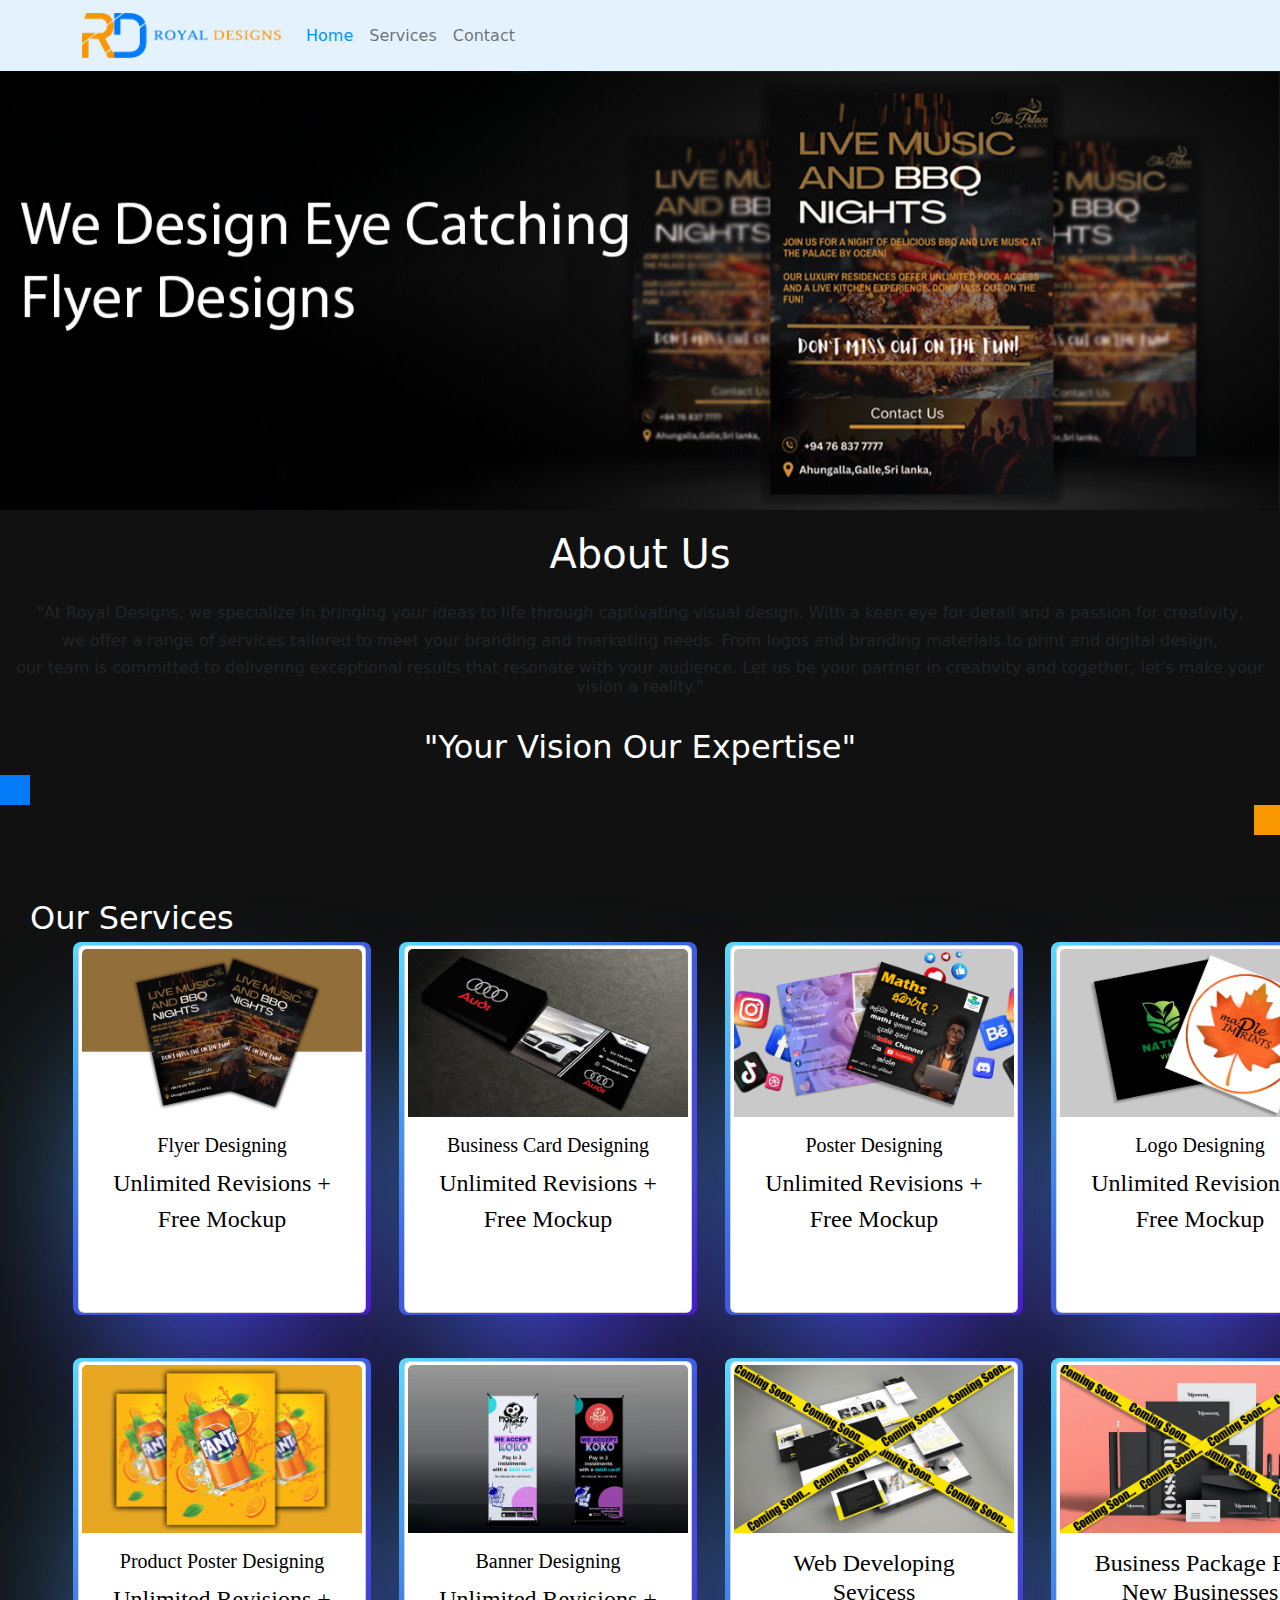
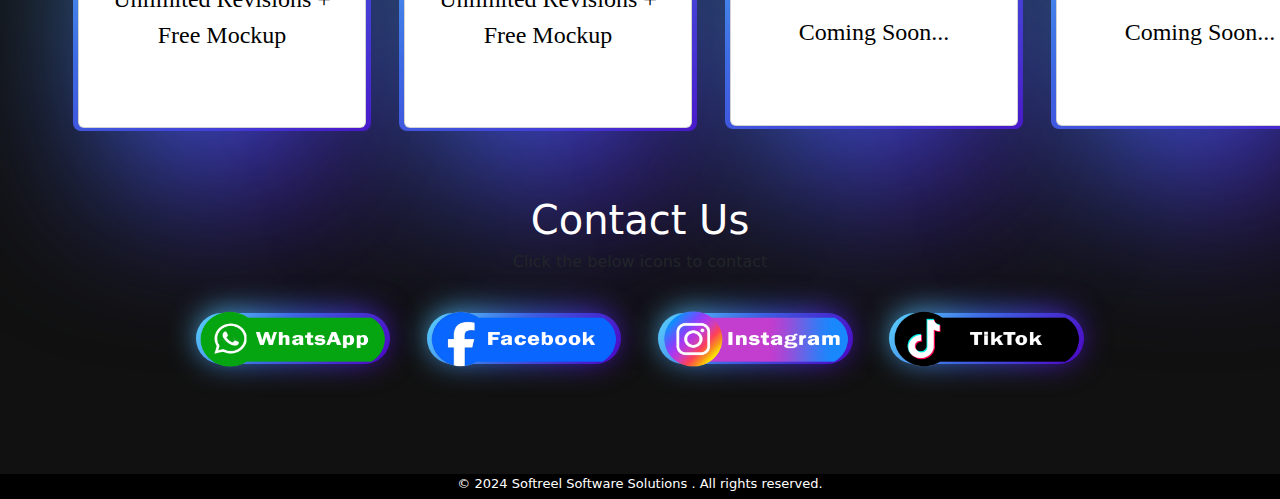
<file: index.html>
<!DOCTYPE html>
<html>

<head>
  <meta name="viewport" content="width=device-width, initial-scale=1">
  <meta name="viewport" content="width=device-width, initial-scale=1, maximum-scale=1, user-scalable=no">

  <title>Royal Designs</title>
  <link rel="icon" href="logo1.jpg" />
  <link rel="stylesheet" href="style.css" />
  <link rel="stylesheet" href="bootstrap.css" />
</head>

<body class="bg-colour">
  <!--navigation-->
  <nav class="navbar navbar-expand-lg bg-body-tertiary" style="background-color: #e3f2fd;">
    <div class="container">
      <a class="navbar-brand" href="#">
        <img src="banner.png" alt="Bootstrap" width="200" height="45">
      </a>
      <button class="navbar-toggler" type="button" data-bs-toggle="collapse" data-bs-target="#navbarNavDropdown" aria-controls="navbarNavDropdown" aria-expanded="false" aria-label="Toggle navigation">
        <span class="navbar-toggler-icon"></span>
      </button>
      <div class="collapse navbar-collapse" id="navbarNavDropdown">
        <ul class="navbar-nav">
          <li class="nav-item">
            <a class="nav-link active" aria-current="page" href="#" style="color: rgb(0, 149, 255);">Home</a>
          </li>
          <li class="nav-item">
            <a class="nav-link" href="#services">Services</a>
          </li>
          <li class="nav-item">
            <a class="nav-link" href="#Contact">Contact</a>
          </li>
        </ul>          
      </div>
    </div>
  </nav>
  <!--navigation end-->

  <!--slider-->
  <div id="carouselExampleSlidesOnly" class="carousel slide" data-bs-ride="carousel">
    <div class="carousel-inner">
      <div class="carousel-item" data-bs-interval="5000">
        <img src="web banner.jpg" class="d-block w-100" alt="...">
      </div>
      <div class="carousel-item active" data-bs-interval="5000">
        <img src="web banner 2.jpg" class="d-block w-100" alt="...">
      </div>
      <div class="carousel-item" data-bs-interval="5000">
        <img src="web banner 3.jpg" class="d-block w-100" alt="...">
      </div>
    </div>
  </div>
  <!--slider end-->



  <!--About-->

  <div class="col-md-12">
    <center>
      <div>
        <h1 style="margin-top: 20px; color: white;">About Us</h1>
        <div id="About">
          <h6>"At Royal Designs, we specialize in bringing your ideas to life through captivating visual design.
            With a keen eye for detail and a passion for creativity,</h6>
          <h6>we offer a range of services tailored to
            meet your branding and marketing needs. From logos and branding materials to print and digital design,</h6>
          <h6>our team is committed to delivering exceptional results that resonate with your audience. Let us be your
            partner in creativity and together, let's make your vision a reality."</h6>
          <br />
        </div>

        <h2 style="color: white;">"Your Vision Our Expertise"</h2>
      </div>
    </center>
  </div>
  <!--About end-->

  <!--Animation-->

  <div class="box">

  </div>
  <div class="box1"></div>

  <!--animation end-->


  <!--Services-->
  <div id="services" class="col-md-12">
    <h2>Our Services </h2>

    <div class="flex-container">
      <div class="row row-cols-1 row-cols-sm-2 row-cols-md-4">

        <!-- Card 1 -->
        <div class="col-5">
          <div style="border: 10px;" onclick="flyer();">
            <div class="card ms-5 mb-5" style="width: 18rem;">
              <img src="gig1.jpg" class="card-img-top" alt="...">
              <div class="card-body">
                <h5 class="card-text text-black ">Flyer Designing</h5>
                <p class="card-text text-black">Unlimited Revisions + Free Mockup</p>
                <button type="button" class="btn" style="color: white;">View Portfolio</button>
                  
              </div>
            </div>
          </div>
        </div>
        

        <!-- Card 2 -->
        <div style="border: 10px;" onclick="business();">
          <div class="card ms-5 mb-5" style="width: 18rem;">
            <img src="web pic.jpg" class="card-img-top" alt="...">
            <div class="card-body">
              <h5 class="card-text text-black ">Business Card Designing</h5>
              <p class="card-text text-black">Unlimited Revisions + Free Mockup</p>
              <button type="button" class="btn" style="color: white;" >View Portfolio</button>
                
            </div>
          </div>
        </div>

        <!-- Card 3 -->
        <div style="border: 10px;" onclick="poster();">
          <div class="card ms-5 mb-5" style="width: 18rem;">
            <img src="web pic 2.jpg" class="card-img-top" alt="...">
            <div class="card-body">
              <h5 class="card-text text-black ">Poster Designing</h5>
              <p class="card-text text-black">Unlimited Revisions + Free Mockup</p>
              <button type="button" class="btn" style="color: white;" >View Portfolio</button>
                
            </div>
          </div>
        </div>

        <!-- Card 4 -->
        <div style="border: 10px;" onclick="logo();">
          <div class="card ms-5 mb-5" style="width: 18rem;">
            <img src="web pic 3.jpg" class="card-img-top" alt="...">
            <div class="card-body">
              <h5 class="card-text text-black ">Logo Designing</h5>
              <p class="card-text text-black">Unlimited Revisions + Free Mockup</p>
              <button type="button" class="btn" style="color: white;" >View Portfolio</button>
                
            </div>
          </div>
        </div>

        <!-- Card 5 -->
        <div style="border: 10px;" onclick="product();">
          <div class="card ms-5 mb-5" style="width: 18rem;">
            <img src="Untitled-4.png" class="card-img-top" alt="...">
            <div class="card-body">
              <h5 class="card-text text-black ">Product Poster Designing</h5>
              <p class="card-text text-black">Unlimited Revisions + Free Mockup</p>
              <button type="button" class="btn" style="color: white;" >View Portfolio</button>
                
            </div>
          </div>
        </div>

        <!-- Card 6 -->
        <div style="border: 10px;" onclick="banner();">
          <div class="card ms-5 mb-5" style="width: 18rem;">
            <img src="web pic 4.jpg" class="card-img-top" alt="...">
            <div class="card-body">
              <h5 class="card-text text-black ">Banner Designing</h5>
              <p class="card-text text-black">Unlimited Revisions + Free Mockup</p>
              <button type="button" class="btn" style="color: white;" >View Portfolio</button>
                
            </div>
          </div>
        </div>

        <!-- Card 7 -->
        <div style="border: 10px;">
          <div class="card ms-5 mb-5" style="width: 18rem;">
            <img src="web pic 6.jpg" class="card-img-top" alt="...">
            <div class="card-body">
              <h4 class="card-text text-black ">Web Developing Sevicess</h4>
              <p class="card-text text-black">Coming Soon...</p>
              <button type="button" class="btn" style="color: white;" disabled>View Portfolio</button>
                
            </div>
          </div>
        </div>

        <!-- Card 8 -->
        <div style="border: 10px;">
          <div class="card ms-5 mb-5" style="width: 18rem;">
            <img src="web pic 5.jpg" class="card-img-top" alt="...">
            <div class="card-body">
              <h4 class="card-text text-black ">Business Package For New Businesses</h4>
              <p class="card-text text-black">Coming Soon...</p>
              <button type="button" class="btn" style="color: white;" disabled>View Portfolio</button>
                
            </div>
          </div>
        </div>

      </div>
    </div>


  </div>

  <!--Contact-->
  <div>
    <center>
      <div>
        <h1 style="margin-top: 20px; color: white;" >Contact Us</h1>
        <div id="Contact">
          <h6>Click the below icons to contact</h6>
        </div>
      </div>
    </br>
    <a class="medis" href="https://wa.me/+94767829261"><img src="WHATSAPP.png" width="220" height="70"></a>
    <a class="medis" href="https://www.facebook.com/profile.php?id=61551695056768"><img src="facebook.png" width="220" height="70"></a>
    <a class="medis" href=""><img src="instagram.png" width="220" height="70"></a>     
    <a class="medis" href="https://www.tiktok.com/@royaldesigns01?_t=8lgR1sD6aaW&_r=1"><img src="Tiktok.png" width="220" height="70"></a>
    
    </center> 
    
  </div>

</body>

<footer style="margin-top: 100px; background-color: black; color: white; height: 25px; font-size: 13px;">
  <center><p>&copy; 2024 Softreel Software Solutions . All rights reserved.</p></center>
</footer>

<script src="script.js"></script>
<script src="bootstrap.js"></script>

</html>
</file>
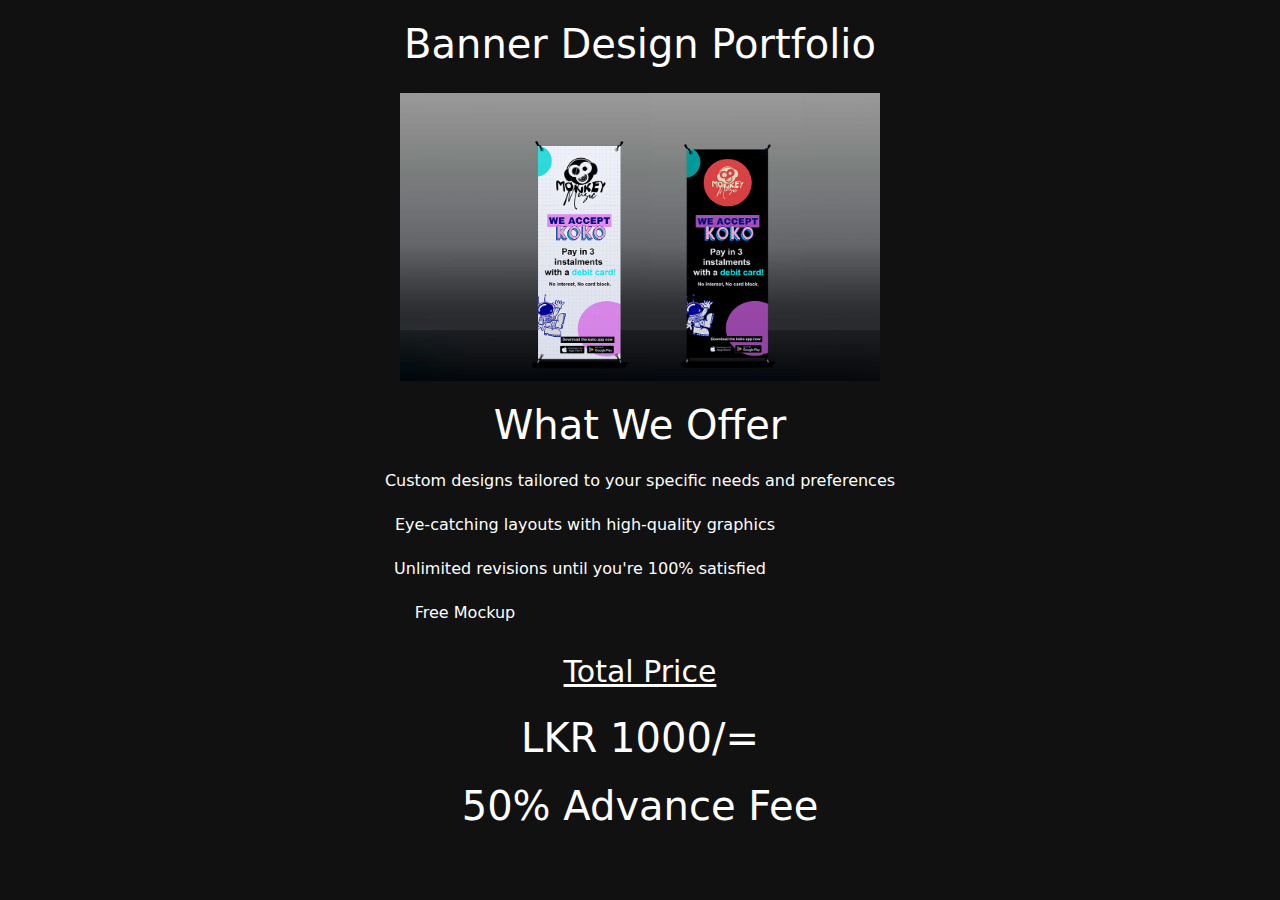
<file: banner.html>
<!DOCTYPE html>
<head>
    <meta name="viewport" content="width=device-width, initial-scale=1">
  <meta name="viewport" content="width=device-width, initial-scale=1, maximum-scale=1, user-scalable=no">
    <title>Royal Designs</title>
    <link rel="icon" href="logo1.jpg" />
  <link rel="stylesheet" href="style.css" />
  <link rel="stylesheet" href="bootstrap.css" />
</head>
<html>
    <body class="bg-colour">
        <div>
            <center>
                <h1 style="color: white; margin-top: 20px;">Banner Design Portfolio</h1>
            <div style="margin-top: 20px;">
                <img src="web pic 4.jpg" style="width: 30rem; margin-top: 5px; ">
            </div>
            <h1 style="color: white; margin-top: 20px;">What We Offer</h1>
            <li style="color: white; margin-top: 20px;">Custom designs tailored to your specific needs and preferences</li>
            <li style="color: white; margin-top: 20px; margin-left: -110px;">Eye-catching layouts with high-quality graphics</li>
            <li style="color: white; margin-top: 20px; margin-left: -120px;">Unlimited revisions until you're 100% satisfied</li>
            <li style="color: white; margin-top: 20px; margin-left: -350px;">Free Mockup</li>
        </br>
            <u style="color: white; margin-top: 20px; font-size: 30px;">Total Price</u>
            <h1 style="color: white; margin-top: 20px;">LKR 1000/=</h1>
            <h1 style="color: white; margin-top: 20px;">50% Advance Fee</h1>
            </center>
            
        </div>
    </body>

    <script src="script.js"></script>
</html>
</file>
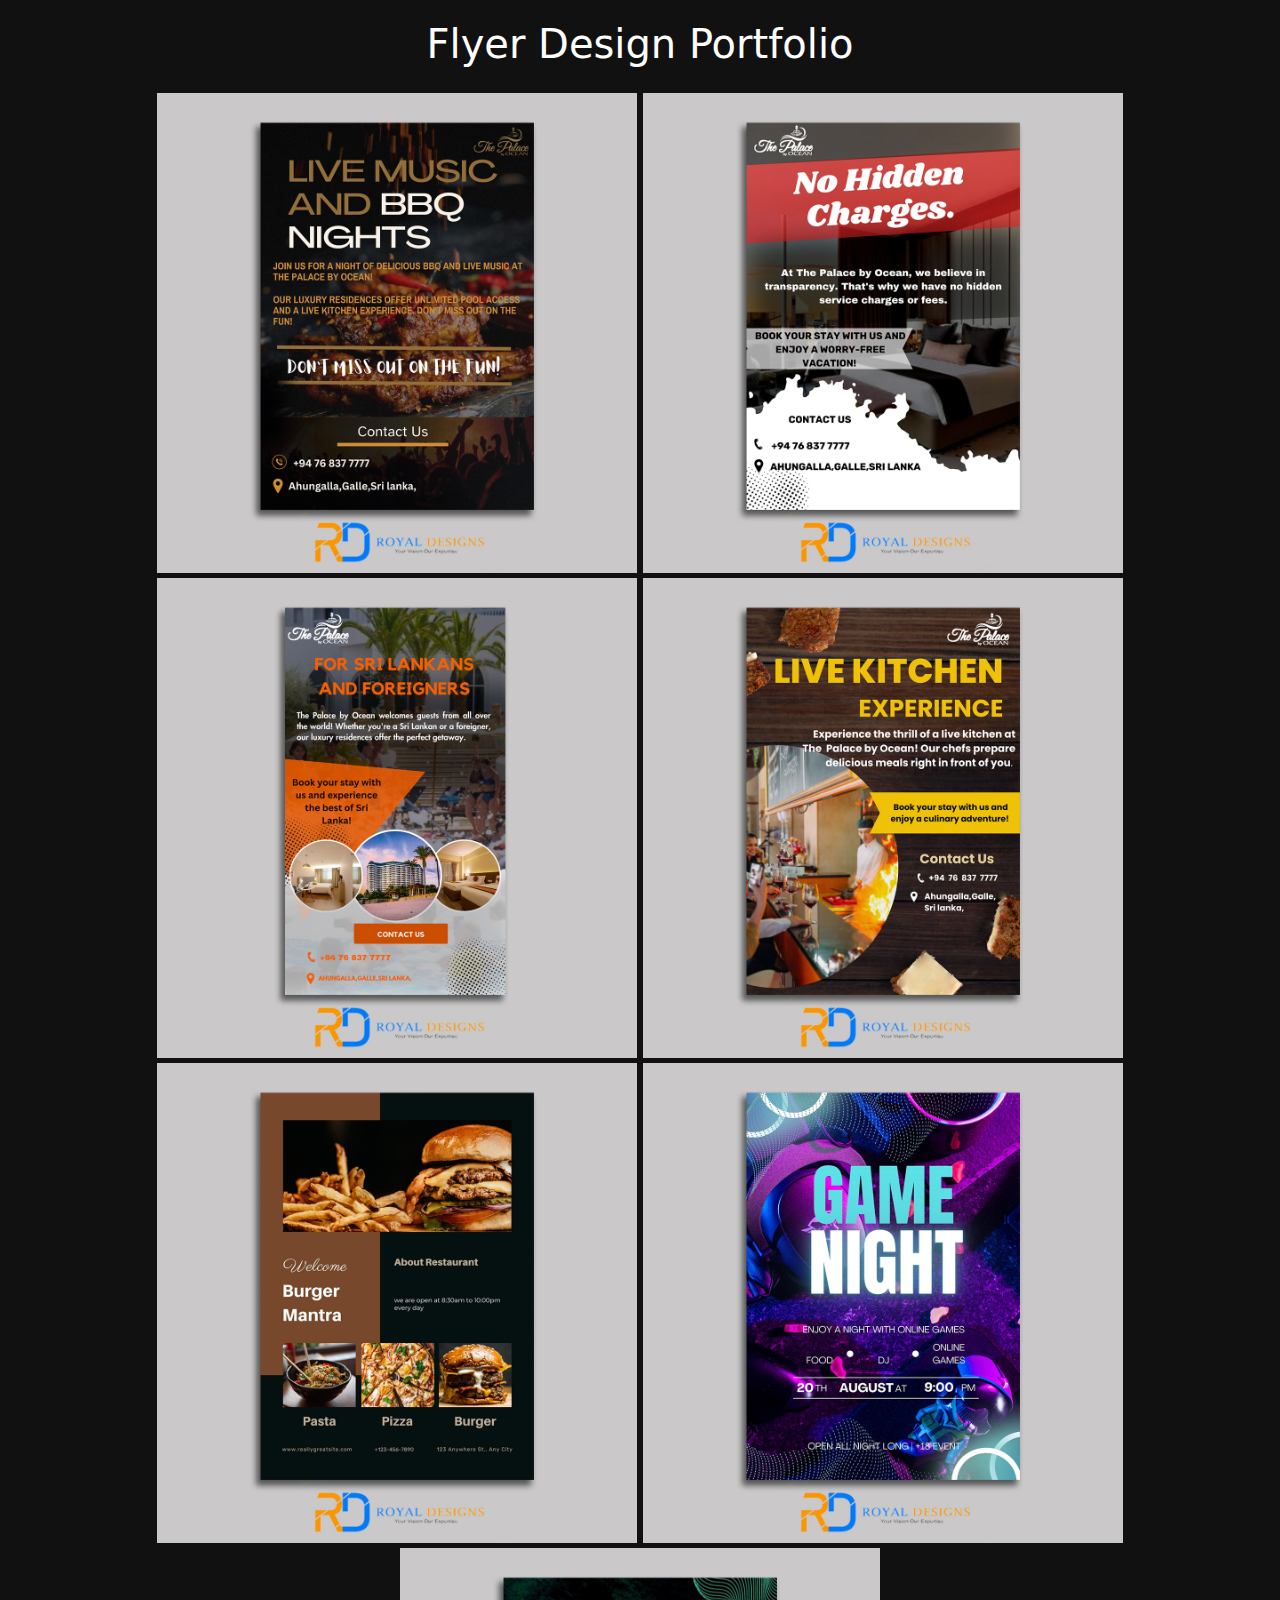
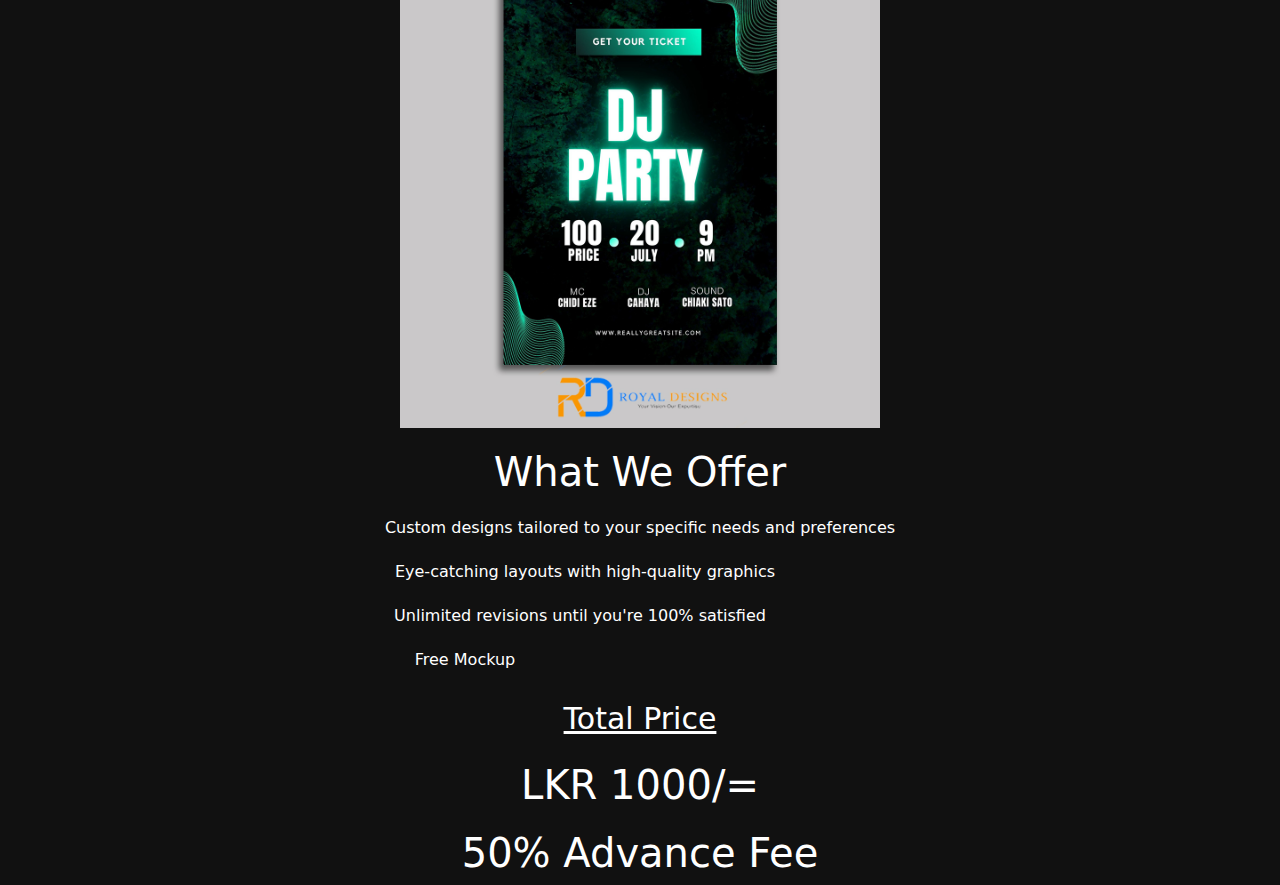
<file: flyer.html>
<!DOCTYPE html>
<head>
    <meta name="viewport" content="width=device-width, initial-scale=1">
  <meta name="viewport" content="width=device-width, initial-scale=1, maximum-scale=1, user-scalable=no">
    <title>Royal Designs</title>
    <link rel="icon" href="logo1.jpg" />
  <link rel="stylesheet" href="style.css" />
  <link rel="stylesheet" href="bootstrap.css" />
</head>
<html>
    <body class="bg-colour">
        <div class="col-md-12">
            <center>
                <h1 style="color: white; margin-top: 20px;">Flyer Design Portfolio</h1>
            <div style="margin-top: 20px;">
                <a><img src="flyer.jpg" style="width: 30rem; margin-top: 5px; "></a> 
                <a><img src="flyer 2.jpg" style="width: 30rem; margin-top: 5px;"></a>
                <a><img src="flyer 3.jpg" style="width: 30rem; margin-top: 5px; "></a>
                <a><img src="flyer 4.jpg" style="width: 30rem; margin-top: 5px; "></a>
                <a><img src="flyer 5.jpg" style="width: 30rem; margin-top: 5px; "></a>
                <a><img src="flyer 6.jpg" style="width: 30rem; margin-top: 5px;"></a>
                <a><img src="flyer 7.jpg" style="width: 30rem; margin-top: 5px; "></a>
            </div>
            <h1 style="color: white; margin-top: 20px;">What We Offer</h1>
            <li style="color: white; margin-top: 20px;">Custom designs tailored to your specific needs and preferences</li>
            <li style="color: white; margin-top: 20px; margin-left: -110px;">Eye-catching layouts with high-quality graphics</li>
            <li style="color: white; margin-top: 20px; margin-left: -120px;">Unlimited revisions until you're 100% satisfied</li>
            <li style="color: white; margin-top: 20px; margin-left: -350px;">Free Mockup</li>
        </br>
            <u style="color: white; margin-top: 20px; font-size: 30px;">Total Price</u>
            <h1 style="color: white; margin-top: 20px;">LKR 1000/=</h1>
            <h1 style="color: white; margin-top: 20px;">50% Advance Fee</h1>
            </center>
            
        </div>
    </body>

    <script src="script.js"></script>
</html>
</file>
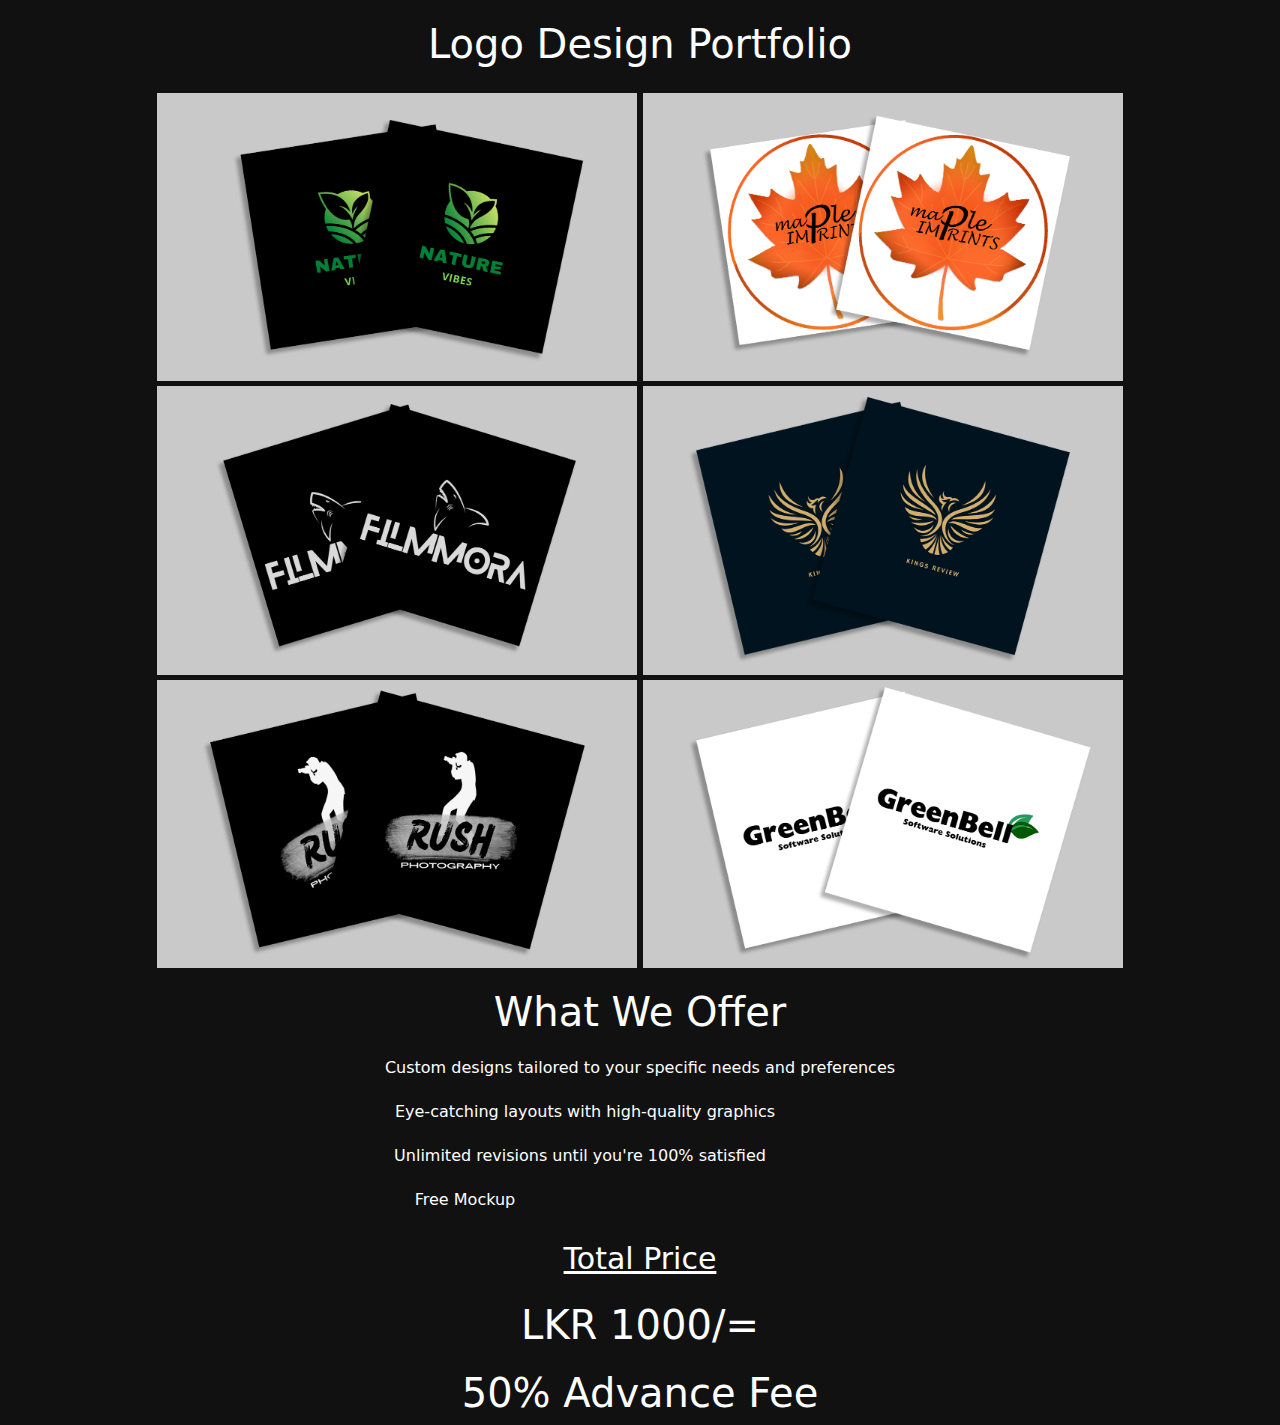
<file: logo.html>
<!DOCTYPE html>
<head>
    <meta name="viewport" content="width=device-width, initial-scale=1">
  <meta name="viewport" content="width=device-width, initial-scale=1, maximum-scale=1, user-scalable=no">
    <title>Royal Designs</title>
    <link rel="icon" href="logo1.jpg" />
  <link rel="stylesheet" href="style.css" />
  <link rel="stylesheet" href="bootstrap.css" />
</head>
<html>
    <body class="bg-colour">
        <div>
            <center>
                <h1 style="color: white; margin-top: 20px;">Logo Design Portfolio</h1>
            <div style="margin-top: 20px;">
                <img src="logo.jpg" style="width: 30rem; margin-top: 5px; ">
                <img src="logo2.jpg" style="width: 30rem; margin-top: 5px; ">
                <img src="logo 3.jpg" style="width: 30rem; margin-top: 5px; ">
                <img src="logo 4.jpg" style="width: 30rem; margin-top: 5px; ">
                <img src="logo 5.jpg" style="width: 30rem; margin-top: 5px; ">
                <img src="logo 6.jpg" style="width: 30rem; margin-top: 5px;  ">
            </div>
            <h1 style="color: white; margin-top: 20px;">What We Offer</h1>
            <li style="color: white; margin-top: 20px;">Custom designs tailored to your specific needs and preferences</li>
            <li style="color: white; margin-top: 20px; margin-left: -110px;">Eye-catching layouts with high-quality graphics</li>
            <li style="color: white; margin-top: 20px; margin-left: -120px;">Unlimited revisions until you're 100% satisfied</li>
            <li style="color: white; margin-top: 20px; margin-left: -350px;">Free Mockup</li>
        </br>
            <u style="color: white; margin-top: 20px; font-size: 30px;">Total Price</u>
            <h1 style="color: white; margin-top: 20px;">LKR 1000/=</h1>
            <h1 style="color: white; margin-top: 20px;">50% Advance Fee</h1>
            </center>
            
        </div>
    </body>

    <script src="script.js"></script>
</html>
</file>
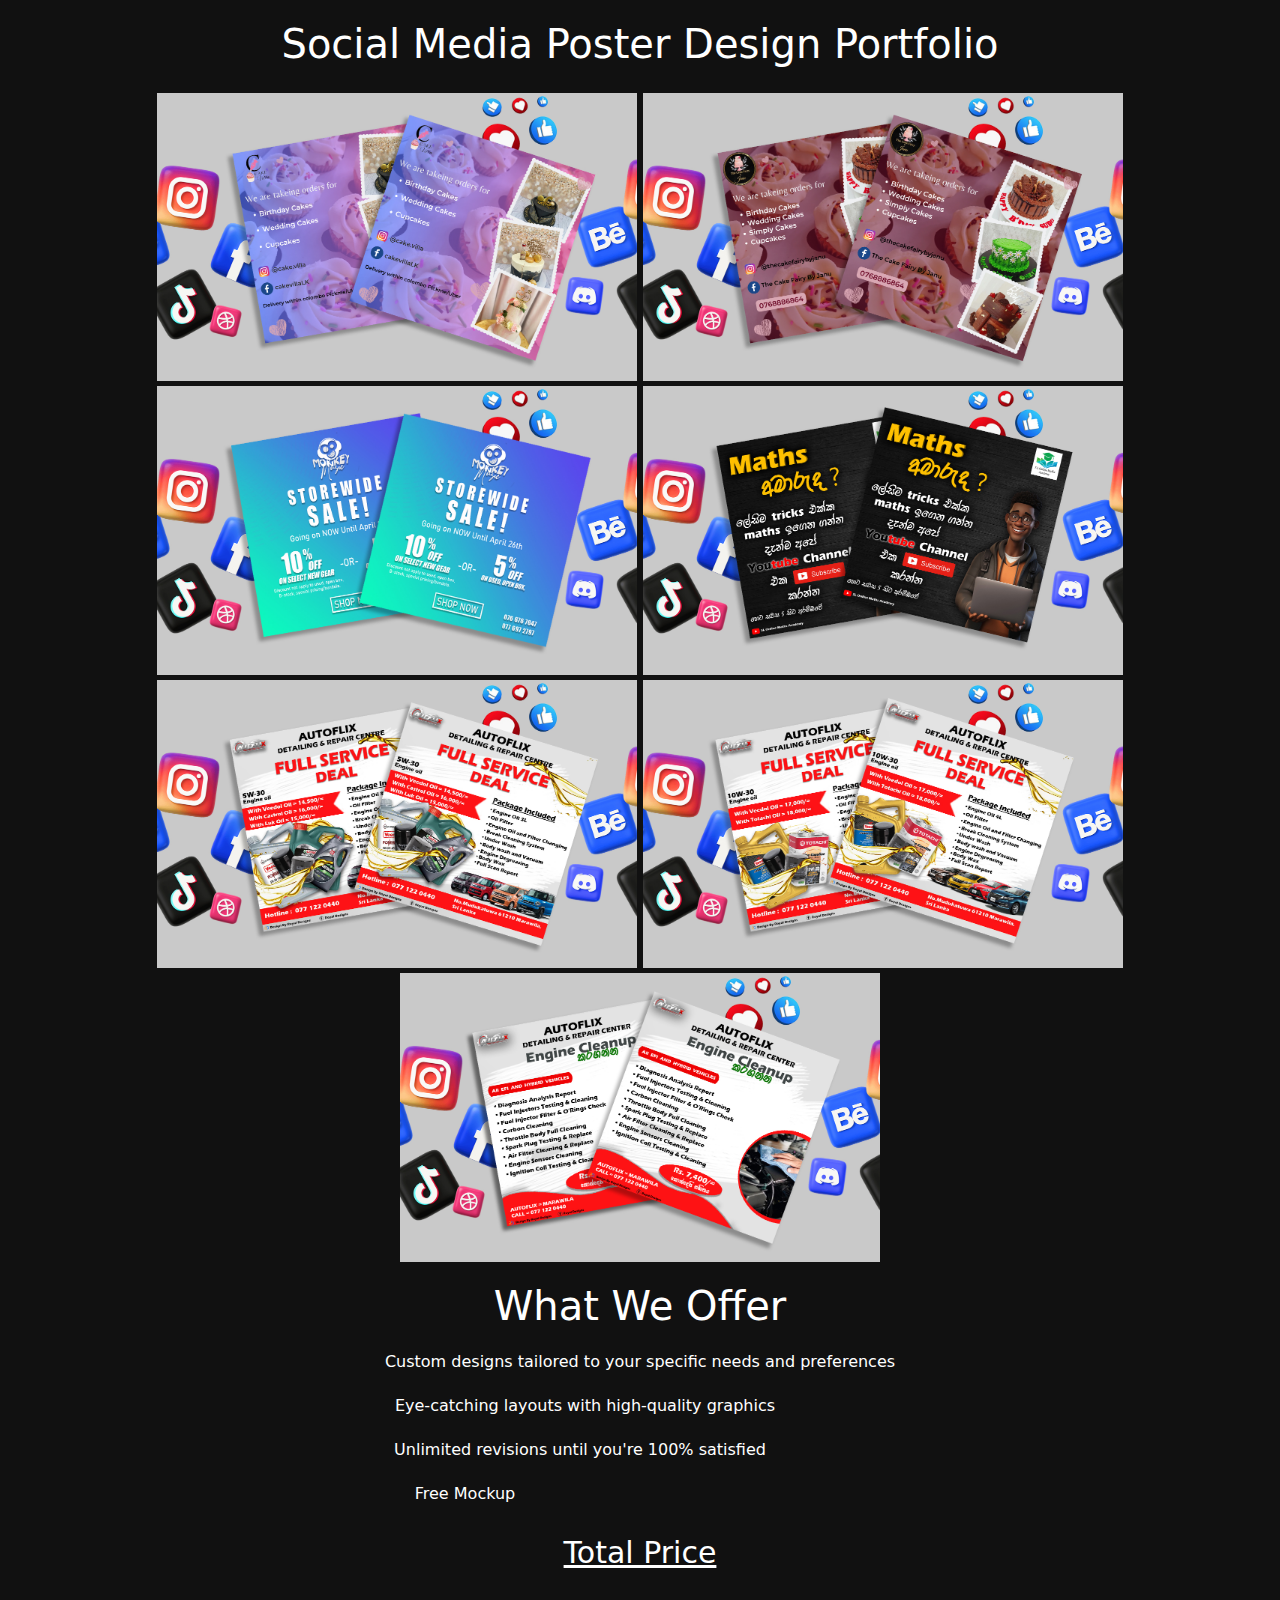
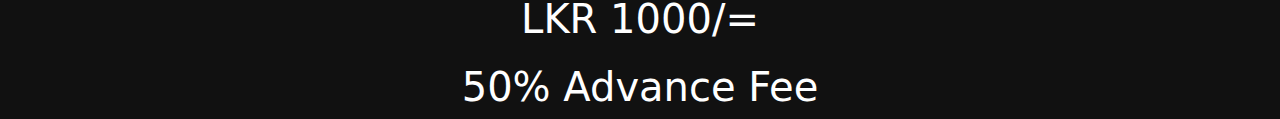
<file: poster.html>
<!DOCTYPE html>
<head>
    <meta name="viewport" content="width=device-width, initial-scale=1">
  <meta name="viewport" content="width=device-width, initial-scale=1, maximum-scale=1, user-scalable=no">
    <title>Royal Designs</title>
    <link rel="icon" href="logo1.jpg" />
  <link rel="stylesheet" href="style.css" />
  <link rel="stylesheet" href="bootstrap.css" />
</head>
<html>
    <body class="bg-colour">
        <div>
            <center>
                <h1 style="color: white; margin-top: 20px;">Social Media Poster Design Portfolio</h1>
            <div style="margin-top: 20px;">
                <img src="poster.jpg" style="width: 30rem; margin-top: 5px; ">
                <img src="poster 1.jpg" style="width: 30rem; margin-top: 5px; ">
                <img src="poster 2.jpg" style="width: 30rem; margin-top: 5px; ">
                <img src="poster 3.jpg" style="width: 30rem; margin-top: 5px; ">
                <img src="poster 4.jpg" style="width: 30rem; margin-top: 5px; ">
                <img src="poster 5.jpg" style="width: 30rem; margin-top: 5px;  ">
                <img src="poster 6.jpg" style="width: 30rem; margin-top: 5px; ">
            </div>
            <h1 style="color: white; margin-top: 20px;">What We Offer</h1>
            <li style="color: white; margin-top: 20px;">Custom designs tailored to your specific needs and preferences</li>
            <li style="color: white; margin-top: 20px; margin-left: -110px;">Eye-catching layouts with high-quality graphics</li>
            <li style="color: white; margin-top: 20px; margin-left: -120px;">Unlimited revisions until you're 100% satisfied</li>
            <li style="color: white; margin-top: 20px; margin-left: -350px;">Free Mockup</li>
        </br>
            <u style="color: white; margin-top: 20px; font-size: 30px;">Total Price</u>
            <h1 style="color: white; margin-top: 20px;">LKR 1000/=</h1>
            <h1 style="color: white; margin-top: 20px;">50% Advance Fee</h1>
            </center>
            
        </div>
    </body>

    <script src="script.js"></script>
</html>
</file>
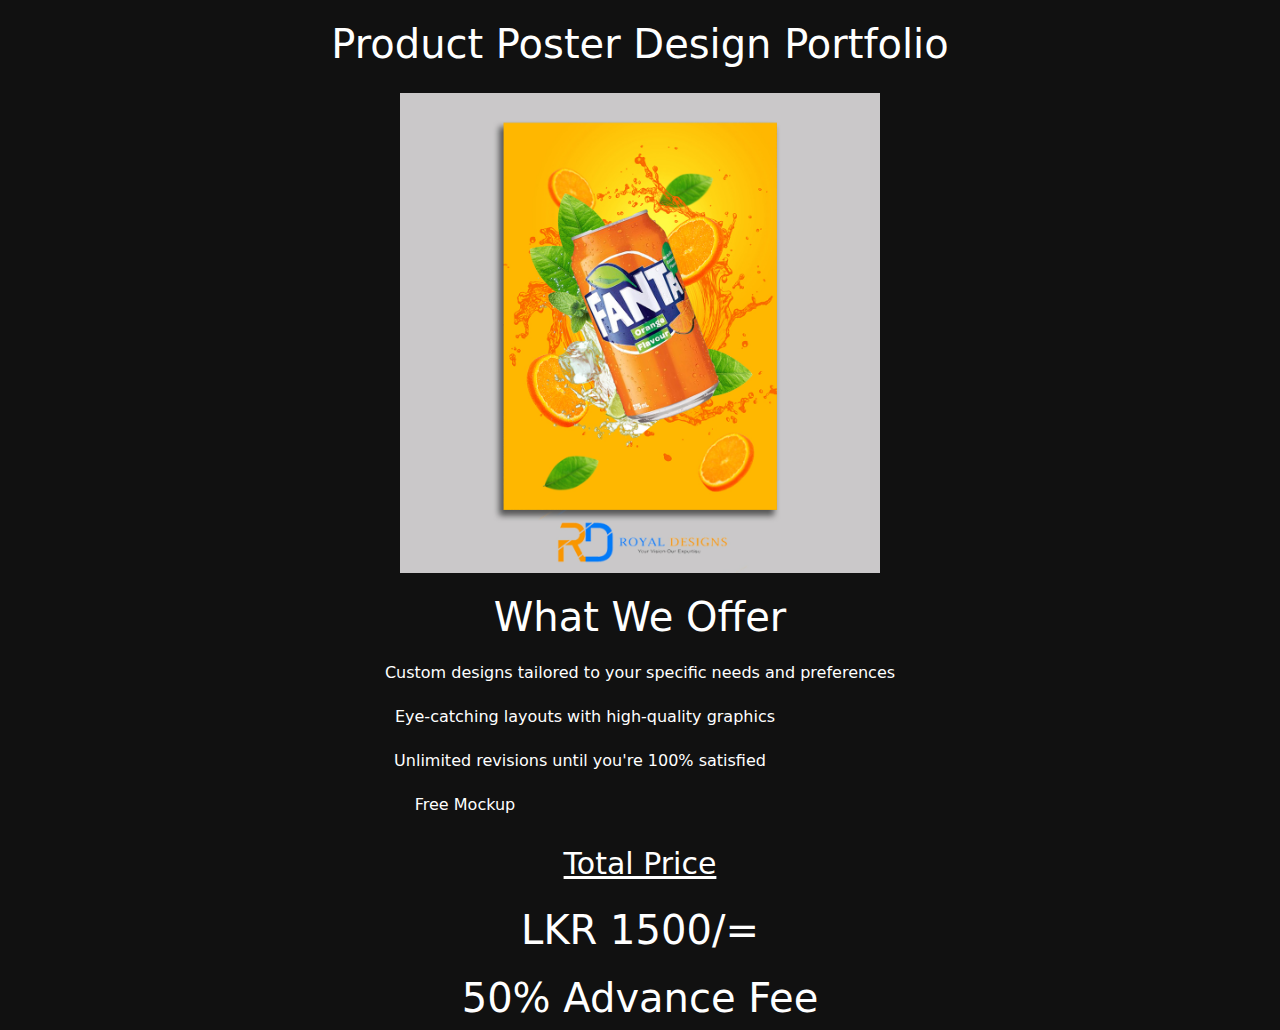
<file: product.html>
<!DOCTYPE html>
<head>
    <meta name="viewport" content="width=device-width, initial-scale=1">
  <meta name="viewport" content="width=device-width, initial-scale=1, maximum-scale=1, user-scalable=no">
    <title>Royal Designs</title>
    <link rel="icon" href="logo1.jpg" />
  <link rel="stylesheet" href="style.css" />
  <link rel="stylesheet" href="bootstrap.css" />
</head>
<html>
    <body class="bg-colour">
        <div>
            <center>
                <h1 style="color: white; margin-top: 20px;">Product Poster Design Portfolio</h1>
            <div style="margin-top: 20px;">
                <img src="product 1.jpg" style="width: 30rem; margin-top: 5px; ">
            </div>
            <h1 style="color: white; margin-top: 20px;">What We Offer</h1>
            <li style="color: white; margin-top: 20px;">Custom designs tailored to your specific needs and preferences</li>
            <li style="color: white; margin-top: 20px; margin-left: -110px;">Eye-catching layouts with high-quality graphics</li>
            <li style="color: white; margin-top: 20px; margin-left: -120px;">Unlimited revisions until you're 100% satisfied</li>
            <li style="color: white; margin-top: 20px; margin-left: -350px;">Free Mockup</li>
        </br>
            <u style="color: white; margin-top: 20px; font-size: 30px;">Total Price</u>
            <h1 style="color: white; margin-top: 20px;">LKR 1500/=</h1>
            <h1 style="color: white; margin-top: 20px;">50% Advance Fee</h1>
            </center>
            
        </div>
    </body>

    <script src="script.js"></script>
</html>
</file>
<file: style.css>
/* For mobile phones: */
[class*="col-"] {
  width: 100%;
}

@media only screen and (min-width: 768px) {
  /* For desktop: */
  .col-1 {width: 8.33%;}
  .col-2 {width: 16.66%;}
  .col-3 {width: 25%;}
  .col-4 {width: 33.33%;}
  .col-5 {width: 41.66%;}
  .col-6 {width: 50%;}
  .col-7 {width: 58.33%;}
  .col-8 {width: 66.66%;}
  .col-9 {width: 75%;}
  .col-10 {width: 83.33%;}
  .col-11 {width: 91.66%;}
  .col-12 {width: 100%;}
}

#navbar {
  background-color: #111111;
  /* Black background color */
  position: fixed;
  /* Make it stick/fixed */
  top: -50px;
  /* Hide the navbar 50 px outside of the top view */
  width: 100%;
  /* Full width */
  transition: top 0.3s;
  /* Transition effect when sliding down (and up) */
}

/* Style the navbar links */
#navbar a {
  float: left;
  display: block;
  color: white;
  text-align: center;
  padding: 15px;
  text-decoration: none;
}

#navbar a:hover {
  background-color: rgb(255, 238, 0);
  color: black;
}

.bg-colour {
  background-color: #111111;
}

#services {
  margin-top: 5%;
  color: white;
  margin-left: 30px;
}

#About {
  margin-top: 2%;
  animation-name: about;
  animation-duration: 5s;
  animation-iteration-count: infinite;
  animation-direction: alternate;
  animation-timing-function: linear;
}

@keyframes about {
  0% {
    color: rgb(255, 238, 0);
  }

  100% {
    color: #017bf8;
  }
}


/* width */
::-webkit-scrollbar {
  width: 5px;
}

/* Track */
::-webkit-scrollbar-track {
  box-shadow: inset 0 0 5px rgb(0, 0, 0);
  border-radius: 10px;
}

/* Handle */
::-webkit-scrollbar-thumb {
  background: rgb(255, 238, 0);
  border-radius: 10px;
}

.box {
  width: 30px;
  height: 30px;
  background-color: #017bf8;
  position: relative;
  animation: myfirst 5s linear 2s infinite alternate;
}

@keyframes myfirst {
  0% {
    background-color: #017bf8;
    left: 0px;
    top: 0px;
  }

  100% {
    background-color: #017bf8;
    left: 98%;
    top: 0px;
  }

}

.box1 {
  width: 30px;
  height: 30px;
  margin-left: 98%;
  background-color: #f99700;
  position: relative;
  animation: box1 5s linear 2s infinite alternate;
}

@keyframes box1 {
  0% {
    background-color: #f99700;
    left: 0px;
  }

  100% {
    background-color: #f99700;
    left: -98%;
  }

}

.btn {
  background-color: #017bf8;
  font-style: bold;
  animation-name: btn;
  animation-duration: 5s;
  animation-iteration-count: infinite;
  animation-direction: alternate;
  animation-timing-function: linear;
}

@keyframes btn {
  0% {
    background-color: #017bf8;
  }

  50% {
    background-color: green;
  }

  100% {
    background-color: #f99700;
  }
}



@property --rotate {
  syntax: "<angle>";
  initial-value: 132deg;
  inherits: false;
}

:root {
  --card-height: 65vh;
  --card-width: calc(var(--card-height) / 1.5);
}


.card {
  background: #191c29;
  width: var(--card-width);
  height: var(--card-height);
  padding: 3px;
  position: relative;
  border-radius: 6px;
  justify-content: center;
  align-items: center;
  text-align: center;
  display: flex;
  font-size: 1.5em;
  color: rgb(88 199 250 / 0%);
  cursor: pointer;
  font-family: cursive;
}

.card:hover {
  color: rgb(88 199 250 / 100%);
  transition: color 1s;
}

.card:hover:before,
.card:hover:after {
  animation: none;
  opacity: 0;
}


.card::before {
  content: "";
  width: 104%;
  height: 102%;
  border-radius: 8px;
  background-image: linear-gradient(var(--rotate), #5ddcff, #3c67e3 43%, #4e00c2);
  position: absolute;
  z-index: -1;
  top: -1%;
  left: -2%;
  animation: spin 2.5s linear infinite;
}

.card::after {
  position: absolute;
  content: "";
  top: calc(var(--card-height) / 6);
  left: 0;
  right: 0;
  z-index: -1;
  height: 100%;
  width: 100%;
  margin: 0 auto;
  transform: scale(0.8);
  filter: blur(calc(var(--card-height) / 6));
  background-image: linear-gradient(var(--rotate), #5ddcff, #3c67e3 43%, #4e00c2);
  opacity: 1;
  transition: opacity .5s;
  animation: spin 2.5s linear infinite;
}

@keyframes spin {
  0% {
    --rotate: 0deg;
  }

  100% {
    --rotate: 360deg;
  }
}


.medis {
  padding: 3px;
  position: relative;
  border-radius: 6px;
  font-size: 1.5em;
  color: rgb(88 199 250 / 0%);
  cursor: pointer;
  font-family: cursive;
}


.medis:hover {
  color: rgb(88 199 250 / 100%);
  transition: color 1s;
}

.medis:hover:before,
.card:hover:after {
  animation: none;
  opacity: 0;
}


.medis::before {
  content: "";
  width: 86%;
  height: 159%;
  border-radius: 60px;
  background-image: linear-gradient(var(--rotate), #5ddcff, #3c67e3 43%, #4e00c2);
  position: absolute;
  z-index: -1;
  top: -21%;
  left: 6.9%;
  animation: spin 2.5s linear infinite;
  

}

.medis::after {
  position: absolute;
  content: "";
  top: -14px;
  left: -4px;
  right: 0;
  z-index: -1;
  height: 190%;
  width: 103%;
  margin: 0 auto;
  transform: scale(0.8);
  filter: blur(calc(var(--card-height) / 30));
  background-image: linear-gradient(var(--rotate), #5ddcff, #3c67e3 43%, #4e00c2);
  opacity: 1;
  transition: opacity .5s;
  animation: spin 2.5s linear infinite;
  border-radius: 60px;
}
</file>
